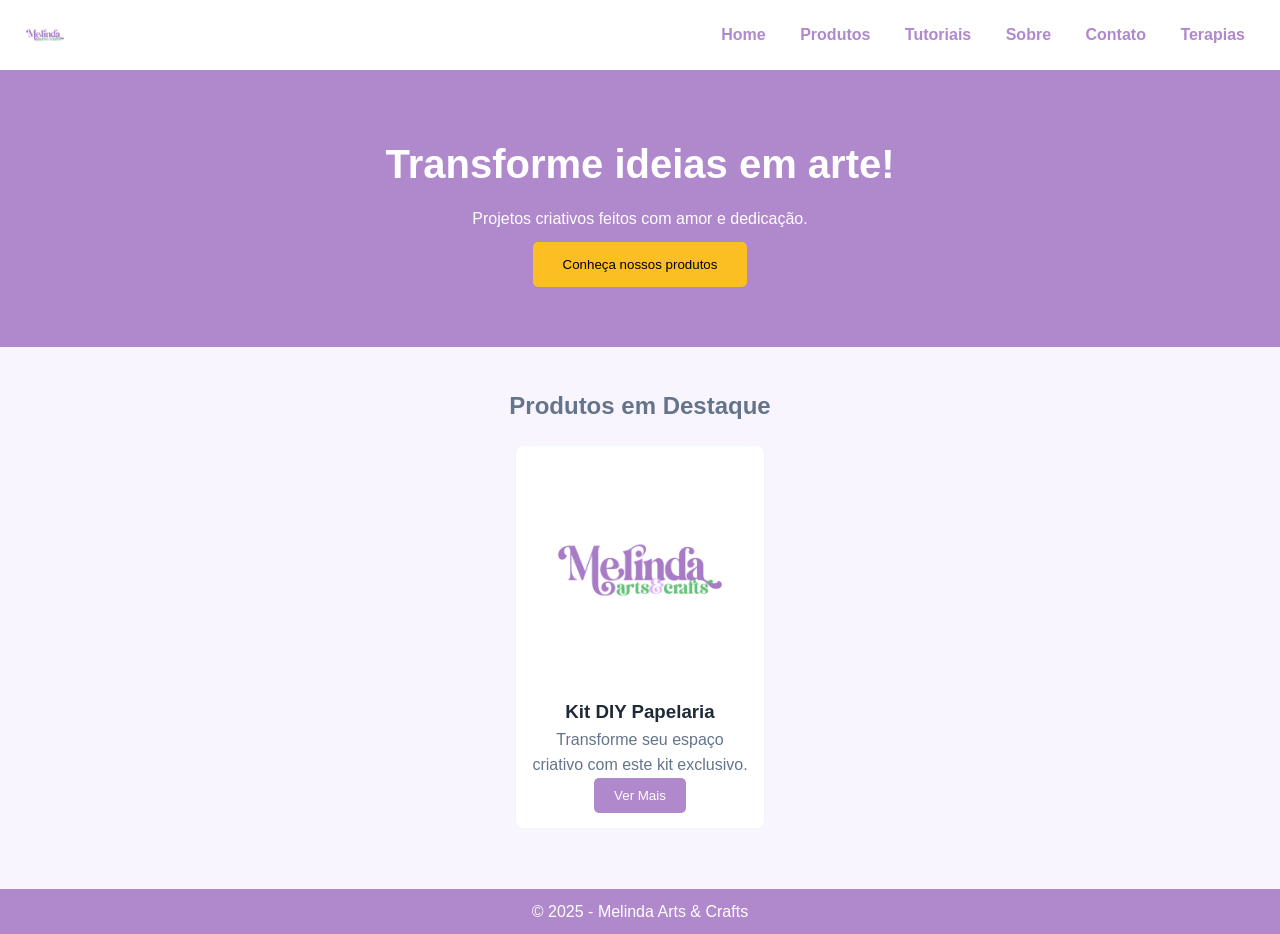
<file: index.html>
<!DOCTYPE html>
<html lang="pt-BR">
<head>
    <meta charset="UTF-8">
    <meta name="viewport" content="width=device-width, initial-scale=1.0">
    <title>Melinda Arts & Crafts</title>
    <link rel="stylesheet" href="styles.css">
</head>
<body>
    <header class="header">
        <img src="banner.png" alt="Logo Melinda Arts & Crafts" class="logo">
        <nav>
            <a href="#home">Home</a>
            <a href="#produtos">Produtos</a>
            <a href="#tutoriais">Tutoriais</a>
            <a href="#sobre">Sobre</a>
            <a href="#contato">Contato</a>
            <a href="terapias/">Terapias</a>
        </nav>
    </header>

    <section class="banner" id="home">
        <h1>Transforme ideias em arte!</h1>
        <p>Projetos criativos feitos com amor e dedicação.</p>
        <button>Conheça nossos produtos</button>
    </section>

    <section class="produtos" id="produtos">
        <h2>Produtos em Destaque</h2>
        <div class="product-card">
            <img src="banner.png" alt="Produto 1">
            <h3>Kit DIY Papelaria</h3>
            <p>Transforme seu espaço criativo com este kit exclusivo.</p>
            <button>Ver Mais</button>
        </div>
    </section>

    <footer class="footer">
        <p>&copy; 2025 - Melinda Arts & Crafts</p>
    </footer>
</body>
</html>
</file>
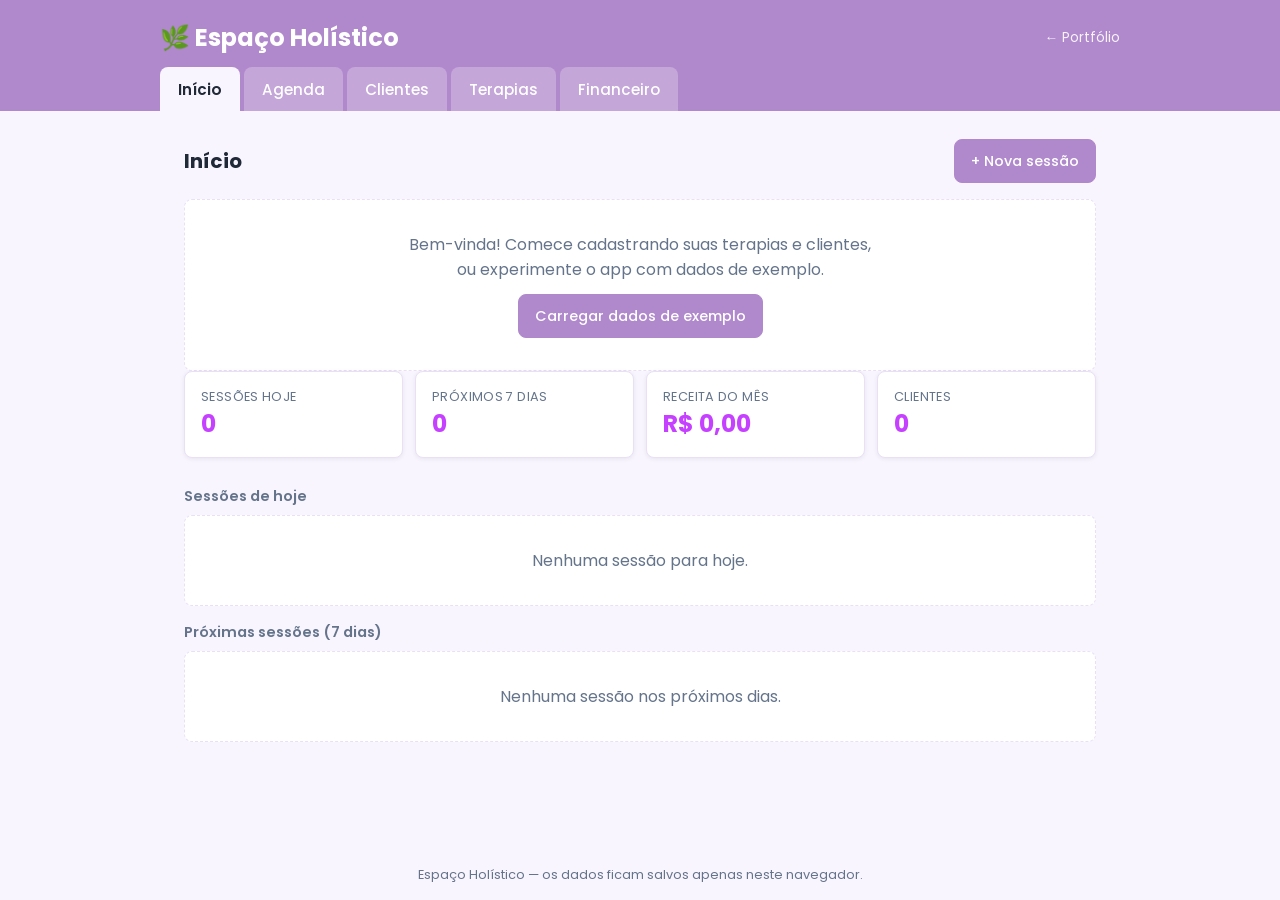
<file: terapias/index.html>
<!DOCTYPE html>
<html lang="pt-BR">
<head>
    <meta charset="UTF-8">
    <meta name="viewport" content="width=device-width, initial-scale=1.0">
    <title>Espaço Holístico — Gestão de Terapias</title>
    <link rel="preconnect" href="https://fonts.googleapis.com">
    <link rel="preconnect" href="https://fonts.gstatic.com" crossorigin>
    <link href="https://fonts.googleapis.com/css2?family=Poppins:wght@400;500;600;700&display=swap" rel="stylesheet">
    <link rel="stylesheet" href="css/app.css">
</head>
<body>
    <header class="app-header">
        <div class="app-header-inner">
            <h1>🌿 Espaço Holístico</h1>
            <a class="link-portfolio" href="../">← Portfólio</a>
        </div>
        <nav class="tabs" aria-label="Navegação principal">
            <button class="tab ativa" data-tab="inicio" aria-current="page">Início</button>
            <button class="tab" data-tab="agenda">Agenda</button>
            <button class="tab" data-tab="clientes">Clientes</button>
            <button class="tab" data-tab="terapias">Terapias</button>
            <button class="tab" data-tab="financeiro">Financeiro</button>
        </nav>
    </header>

    <main class="conteudo">
        <!-- Início / Dashboard -->
        <section class="view" id="view-inicio">
            <div id="inicio-conteudo"></div>
        </section>

        <!-- Agenda -->
        <section class="view escondida" id="view-agenda">
            <div class="view-topo">
                <h2>Agenda de Sessões</h2>
                <button class="btn btn-primario" data-action="agenda-nova">+ Nova sessão</button>
            </div>

            <form class="card form escondida" id="form-sessao">
                <h3 id="form-sessao-titulo">Nova sessão</h3>
                <input type="hidden" id="sessao-id">
                <div class="form-grid">
                    <div class="form-grupo">
                        <label for="sessao-cliente">Cliente *</label>
                        <select id="sessao-cliente" required></select>
                    </div>
                    <div class="form-grupo">
                        <label for="sessao-terapia">Terapia *</label>
                        <select id="sessao-terapia" required></select>
                    </div>
                    <div class="form-grupo">
                        <label for="sessao-data">Data *</label>
                        <input type="date" id="sessao-data" required>
                    </div>
                    <div class="form-grupo">
                        <label for="sessao-hora">Horário *</label>
                        <input type="time" id="sessao-hora" required>
                    </div>
                    <div class="form-grupo form-grupo-inteiro">
                        <label for="sessao-obs">Observações</label>
                        <textarea id="sessao-obs" rows="2" placeholder="Ex.: focar em relaxamento, dor no ombro..."></textarea>
                    </div>
                </div>
                <div class="form-acoes">
                    <button type="submit" class="btn btn-primario">Salvar</button>
                    <button type="button" class="btn" data-action="agenda-cancelar-form">Cancelar</button>
                </div>
            </form>

            <div class="filtros" id="agenda-filtros">
                <button class="filtro ativa" data-filtro="proximas">Próximas</button>
                <button class="filtro" data-filtro="todas">Todas</button>
                <button class="filtro" data-filtro="realizada">Realizadas</button>
                <button class="filtro" data-filtro="cancelada">Canceladas</button>
            </div>

            <div id="agenda-lista"></div>
        </section>

        <!-- Clientes -->
        <section class="view escondida" id="view-clientes">
            <div class="view-topo">
                <h2>Clientes</h2>
                <button class="btn btn-primario" data-action="cliente-novo">+ Novo cliente</button>
            </div>

            <form class="card form escondida" id="form-cliente">
                <h3 id="form-cliente-titulo">Novo cliente</h3>
                <input type="hidden" id="cliente-id">
                <div class="form-grid">
                    <div class="form-grupo">
                        <label for="cliente-nome">Nome *</label>
                        <input type="text" id="cliente-nome" required placeholder="Nome completo">
                    </div>
                    <div class="form-grupo">
                        <label for="cliente-telefone">Telefone</label>
                        <input type="tel" id="cliente-telefone" placeholder="(11) 99999-0000">
                    </div>
                    <div class="form-grupo">
                        <label for="cliente-email">E-mail</label>
                        <input type="email" id="cliente-email" placeholder="email@exemplo.com">
                    </div>
                    <div class="form-grupo form-grupo-inteiro">
                        <label for="cliente-anamnese">Anamnese / Observações</label>
                        <textarea id="cliente-anamnese" rows="3" placeholder="Histórico de saúde, preferências, queixas..."></textarea>
                    </div>
                </div>
                <div class="form-acoes">
                    <button type="submit" class="btn btn-primario">Salvar</button>
                    <button type="button" class="btn" data-action="cliente-cancelar-form">Cancelar</button>
                </div>
            </form>

            <div class="form-grupo busca">
                <label class="sr-only" for="cliente-busca">Buscar cliente</label>
                <input type="search" id="cliente-busca" placeholder="🔍 Buscar por nome...">
            </div>

            <div id="clientes-lista"></div>
        </section>

        <!-- Terapias -->
        <section class="view escondida" id="view-terapias">
            <div class="view-topo">
                <h2>Tipos de Terapia</h2>
                <button class="btn btn-primario" data-action="terapia-nova">+ Nova terapia</button>
            </div>

            <form class="card form escondida" id="form-terapia">
                <h3 id="form-terapia-titulo">Nova terapia</h3>
                <input type="hidden" id="terapia-id">
                <div class="form-grid">
                    <div class="form-grupo">
                        <label for="terapia-nome">Nome *</label>
                        <input type="text" id="terapia-nome" required placeholder="Ex.: Reiki, Massagem relaxante">
                    </div>
                    <div class="form-grupo">
                        <label for="terapia-duracao">Duração (min) *</label>
                        <input type="number" id="terapia-duracao" required min="5" step="5" placeholder="60">
                    </div>
                    <div class="form-grupo">
                        <label for="terapia-preco">Preço (R$) *</label>
                        <input type="number" id="terapia-preco" required min="0" step="0.01" placeholder="120.00">
                    </div>
                </div>
                <div class="form-acoes">
                    <button type="submit" class="btn btn-primario">Salvar</button>
                    <button type="button" class="btn" data-action="terapia-cancelar-form">Cancelar</button>
                </div>
            </form>

            <div id="terapias-lista"></div>
        </section>

        <!-- Financeiro -->
        <section class="view escondida" id="view-financeiro">
            <div class="view-topo">
                <h2>Financeiro</h2>
                <div class="form-grupo">
                    <label class="sr-only" for="financeiro-mes">Mês</label>
                    <input type="month" id="financeiro-mes">
                </div>
            </div>
            <div id="financeiro-conteudo"></div>
        </section>
    </main>

    <footer class="app-footer">
        <p>Espaço Holístico — os dados ficam salvos apenas neste navegador.</p>
    </footer>

    <script src="js/storage.js"></script>
    <script src="js/terapias.js"></script>
    <script src="js/clientes.js"></script>
    <script src="js/agenda.js"></script>
    <script src="js/financeiro.js"></script>
    <script src="js/app.js"></script>
</body>
</html>
</file>
<file: styles.css>
/* Paleta de Cores */
:root {
    --lilas: #B088CC;
    --magenta: #C541FF;
    --azul-escuro: #1F2937;
    --cinza-azulado: #64748B;
    --lilas-claro: #F9F5FF;
    --branco: #FFFFFF;
    --cinza-claro: #F1F5F9;
    --amarelo: #FBBF24;
    --preto: #000000;
}

/* Reset */
* {
    margin: 0;
    padding: 0;
    box-sizing: border-box;
}

body {
    font-family: 'Poppins', sans-serif;
    background-color: var(--lilas-claro);
    color: var(--cinza-azulado);
    line-height: 1.6;
}

/* Header */
.header {
    background-color: var(--branco);
    border-bottom: 2px solid var(--lilas);
    display: flex;
    justify-content: space-between;
    align-items: center;
    padding: 10px 20px;
}

.header .logo {
    height: 50px;
}

.header nav a {
    margin: 0 15px;
    text-decoration: none;
    color: var(--lilas);
    font-weight: bold;
}

.header nav a:hover {
    color: var(--magenta);
}

/* Banner */
.banner {
    background-color: var(--lilas);
    color: var(--branco);
    text-align: center;
    padding: 60px 20px;
}

.banner h1 {
    font-size: 2.5rem;
}

.banner p {
    margin: 10px 0;
}

.banner button {
    background-color: var(--amarelo);
    color: var(--preto);
    border: none;
    padding: 15px 30px;
    border-radius: 5px;
    cursor: pointer;
}

.banner button:hover {
    background-color: var(--magenta);
    color: var(--branco);
}

/* Produtos */
.produtos {
    padding: 40px 20px;
    text-align: center;
}

.product-card {
    background-color: var(--branco);
    border: 1px solid var(--cinza-claro);
    border-radius: 8px;
    display: inline-block;
    width: 250px;
    margin: 20px;
    padding: 15px;
}

.product-card img {
    width: 100%;
    border-radius: 8px;
}

.product-card h3 {
    color: var(--azul-escuro);
    margin-top: 10px;
}

.product-card button {
    background-color: var(--lilas);
    color: var(--branco);
    padding: 10px 20px;
    border: none;
    border-radius: 5px;
    cursor: pointer;
}

.product-card button:hover {
    background-color: var(--magenta);
}

/* Footer */
.footer {
    background-color: var(--lilas);
    color: var(--branco);
    text-align: center;
    padding: 10px;
}
</file>
<file: terapias/css/app.css>
/* ============================================
   Espaço Holístico — Gestão de Terapias
   Paleta herdada do portfólio (styles.css raiz)
   ============================================ */

:root {
    --lilas: #B088CC;
    --magenta: #C541FF;
    --azul-escuro: #1F2937;
    --cinza-azulado: #64748B;
    --lilas-claro: #F9F5FF;
    --branco: #FFFFFF;
    --cinza-claro: #F3F4F6;
    --amarelo: #FBBF24;
    --preto: #111827;
    /* cores semânticas do app */
    --verde: #34D399;
    --verde-escuro: #047857;
    --vermelho: #F87171;
    --vermelho-escuro: #B91C1C;
    --borda: #E9E0F5;
    --sombra: 0 1px 4px rgba(31, 41, 55, 0.08);
}

* {
    margin: 0;
    padding: 0;
    box-sizing: border-box;
}

body {
    font-family: 'Poppins', sans-serif;
    background-color: var(--lilas-claro);
    color: var(--azul-escuro);
    min-height: 100vh;
    display: flex;
    flex-direction: column;
}

/* ---------- Header e abas ---------- */

.app-header {
    background-color: var(--lilas);
    color: var(--branco);
    padding: 16px 16px 0;
}

.app-header-inner {
    display: flex;
    justify-content: space-between;
    align-items: center;
    flex-wrap: wrap;
    gap: 8px;
    max-width: 960px;
    margin: 0 auto;
}

.app-header h1 {
    font-size: 1.3rem;
    font-weight: 700;
}

.link-portfolio {
    color: var(--branco);
    text-decoration: none;
    font-size: 0.85rem;
    opacity: 0.9;
}

.link-portfolio:hover {
    text-decoration: underline;
}

.tabs {
    display: flex;
    gap: 4px;
    overflow-x: auto;
    max-width: 960px;
    margin: 12px auto 0;
    -webkit-overflow-scrolling: touch;
}

.tab {
    font-family: inherit;
    font-size: 0.95rem;
    font-weight: 500;
    padding: 10px 18px;
    min-height: 44px;
    border: none;
    border-radius: 8px 8px 0 0;
    background-color: rgba(255, 255, 255, 0.25);
    color: var(--branco);
    cursor: pointer;
    white-space: nowrap;
    transition: background-color 0.2s;
}

.tab:hover {
    background-color: rgba(255, 255, 255, 0.45);
}

.tab.ativa {
    background-color: var(--lilas-claro);
    color: var(--azul-escuro);
    font-weight: 600;
}

/* ---------- Layout geral ---------- */

.conteudo {
    flex: 1;
    width: 100%;
    max-width: 960px;
    margin: 0 auto;
    padding: 20px 16px 40px;
}

.view.escondida,
.form.escondida {
    display: none;
}

.view-topo {
    display: flex;
    justify-content: space-between;
    align-items: center;
    flex-wrap: wrap;
    gap: 12px;
    margin-bottom: 16px;
}

.view-topo h2 {
    font-size: 1.25rem;
}

.app-footer {
    text-align: center;
    padding: 16px;
    font-size: 0.8rem;
    color: var(--cinza-azulado);
}

/* ---------- Cartões e listas ---------- */

.card {
    background-color: var(--branco);
    border: 1px solid var(--borda);
    border-radius: 8px;
    box-shadow: var(--sombra);
    padding: 16px;
    margin-bottom: 12px;
}

.card h3 {
    font-size: 1.05rem;
    margin-bottom: 8px;
}

.cards-grid {
    display: grid;
    grid-template-columns: 1fr;
    gap: 12px;
    margin-bottom: 16px;
}

.card-resumo .rotulo {
    font-size: 0.8rem;
    color: var(--cinza-azulado);
    text-transform: uppercase;
    letter-spacing: 0.03em;
}

.card-resumo .valor {
    font-size: 1.5rem;
    font-weight: 700;
    color: var(--magenta);
}

.item-lista {
    display: flex;
    justify-content: space-between;
    align-items: center;
    flex-wrap: wrap;
    gap: 8px;
    padding: 12px 0;
    border-bottom: 1px solid var(--cinza-claro);
}

.item-lista:last-child {
    border-bottom: none;
}

.item-info {
    flex: 1;
    min-width: 180px;
}

.item-titulo {
    font-weight: 600;
}

.item-detalhe {
    font-size: 0.85rem;
    color: var(--cinza-azulado);
}

.item-acoes {
    display: flex;
    gap: 6px;
    flex-wrap: wrap;
}

.dia-grupo {
    margin-bottom: 8px;
}

.dia-titulo {
    font-size: 0.9rem;
    font-weight: 600;
    color: var(--cinza-azulado);
    margin: 16px 0 8px;
}

.dia-titulo::first-letter {
    text-transform: uppercase;
}

.vazio {
    text-align: center;
    color: var(--cinza-azulado);
    padding: 32px 16px;
    background-color: var(--branco);
    border: 1px dashed var(--borda);
    border-radius: 8px;
}

/* ---------- Botões ---------- */

.btn {
    font-family: inherit;
    font-size: 0.9rem;
    font-weight: 500;
    padding: 10px 16px;
    min-height: 44px;
    border: 1px solid var(--borda);
    border-radius: 8px;
    background-color: var(--branco);
    color: var(--azul-escuro);
    cursor: pointer;
    transition: background-color 0.2s, color 0.2s;
}

.btn:hover {
    background-color: var(--cinza-claro);
}

.btn-primario {
    background-color: var(--lilas);
    border-color: var(--lilas);
    color: var(--branco);
}

.btn-primario:hover {
    background-color: var(--magenta);
    border-color: var(--magenta);
}

.btn-perigo {
    color: var(--vermelho-escuro);
    border-color: var(--vermelho);
}

.btn-perigo:hover {
    background-color: var(--vermelho);
    color: var(--branco);
}

.btn-mini {
    padding: 6px 10px;
    min-height: 36px;
    font-size: 0.8rem;
}

/* ---------- Badges de status ---------- */

.badge {
    display: inline-block;
    font-size: 0.72rem;
    font-weight: 600;
    padding: 3px 10px;
    border-radius: 999px;
    text-transform: uppercase;
    letter-spacing: 0.02em;
}

.badge-agendada {
    background-color: var(--lilas);
    color: var(--branco);
}

.badge-realizada {
    background-color: var(--verde);
    color: var(--preto);
}

.badge-cancelada {
    background-color: var(--cinza-claro);
    color: var(--cinza-azulado);
}

.badge-pago {
    background-color: var(--verde);
    color: var(--preto);
}

.badge-pendente {
    background-color: var(--amarelo);
    color: var(--preto);
}

.badge-inativa {
    background-color: var(--cinza-claro);
    color: var(--cinza-azulado);
}

/* ---------- Formulários ---------- */

.form-grid {
    display: grid;
    grid-template-columns: 1fr;
    gap: 12px;
    margin: 12px 0;
}

.form-grupo {
    display: flex;
    flex-direction: column;
    gap: 4px;
}

.form-grupo label {
    font-size: 0.85rem;
    font-weight: 500;
}

.form-grupo input,
.form-grupo select,
.form-grupo textarea {
    font-family: inherit;
    font-size: 16px; /* evita zoom automático no iOS */
    padding: 10px 12px;
    border: 1px solid var(--borda);
    border-radius: 8px;
    background-color: var(--branco);
    color: var(--azul-escuro);
}

.form-grupo input:focus,
.form-grupo select:focus,
.form-grupo textarea:focus {
    outline: 2px solid var(--lilas);
    outline-offset: 1px;
}

.form-acoes {
    display: flex;
    gap: 8px;
    flex-wrap: wrap;
}

.busca {
    margin-bottom: 16px;
}

.sr-only {
    position: absolute;
    width: 1px;
    height: 1px;
    padding: 0;
    margin: -1px;
    overflow: hidden;
    clip: rect(0 0 0 0);
    white-space: nowrap;
    border: 0;
}

/* ---------- Filtros ---------- */

.filtros {
    display: flex;
    gap: 6px;
    overflow-x: auto;
    margin-bottom: 16px;
}

.filtro {
    font-family: inherit;
    font-size: 0.85rem;
    padding: 8px 14px;
    min-height: 40px;
    border: 1px solid var(--borda);
    border-radius: 999px;
    background-color: var(--branco);
    color: var(--cinza-azulado);
    cursor: pointer;
    white-space: nowrap;
}

.filtro.ativa {
    background-color: var(--lilas);
    border-color: var(--lilas);
    color: var(--branco);
    font-weight: 600;
}

/* ---------- Detalhe do cliente ---------- */

.cliente-detalhe {
    background-color: var(--lilas-claro);
    border-radius: 8px;
    padding: 12px;
    margin-top: 12px;
    font-size: 0.9rem;
}

.cliente-detalhe h4 {
    font-size: 0.85rem;
    text-transform: uppercase;
    color: var(--cinza-azulado);
    margin: 10px 0 4px;
}

.cliente-detalhe h4:first-child {
    margin-top: 0;
}

/* ---------- Telas maiores ---------- */

@media (min-width: 700px) {
    .app-header {
        padding: 20px 24px 0;
    }

    .app-header h1 {
        font-size: 1.5rem;
    }

    .conteudo {
        padding: 28px 24px 48px;
    }

    .cards-grid {
        grid-template-columns: repeat(2, 1fr);
    }

    .cards-grid-4 {
        grid-template-columns: repeat(4, 1fr);
    }

    .form-grid {
        grid-template-columns: repeat(2, 1fr);
    }

    .form-grupo-inteiro {
        grid-column: 1 / -1;
    }
}
</file>
